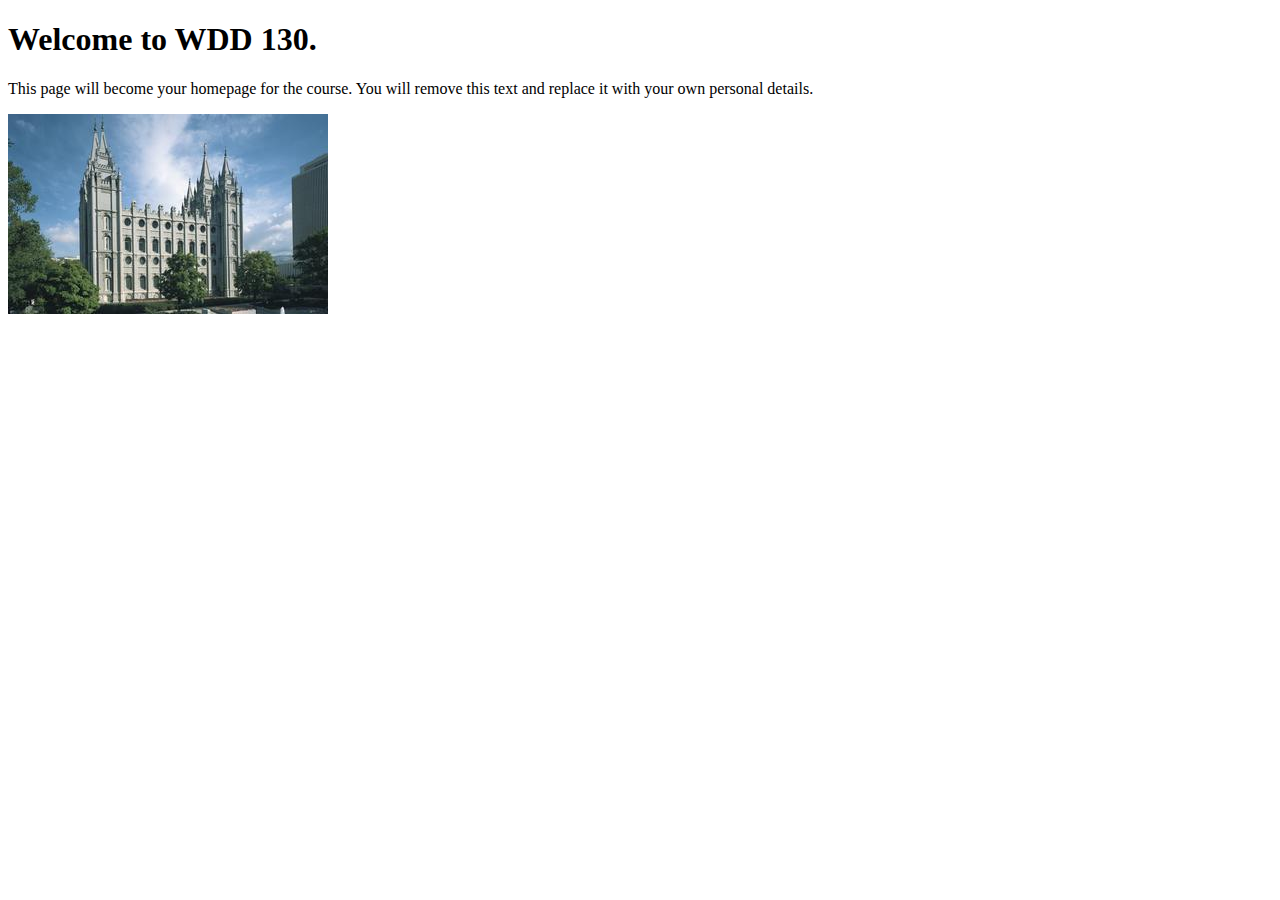
<file: index.html>
<!DOCTYPE html>
<html lang="en">
<head>
    <meta charset="UTF-8">
    <meta name="viewport" content="width=device-width, initial-scale=1.0">
    <title>WDD 130 | Personal Homepage</title>
</head>
<body>
    <h1>Welcome to WDD 130.</h1>
    <p>This page will become your homepage for the course. You will remove this text and replace it with your own personal details.</p>

    <img src="images/salt-lake-temple.jpg" alt="The Salt Lake Temple.">
</body>
</html>
</file>
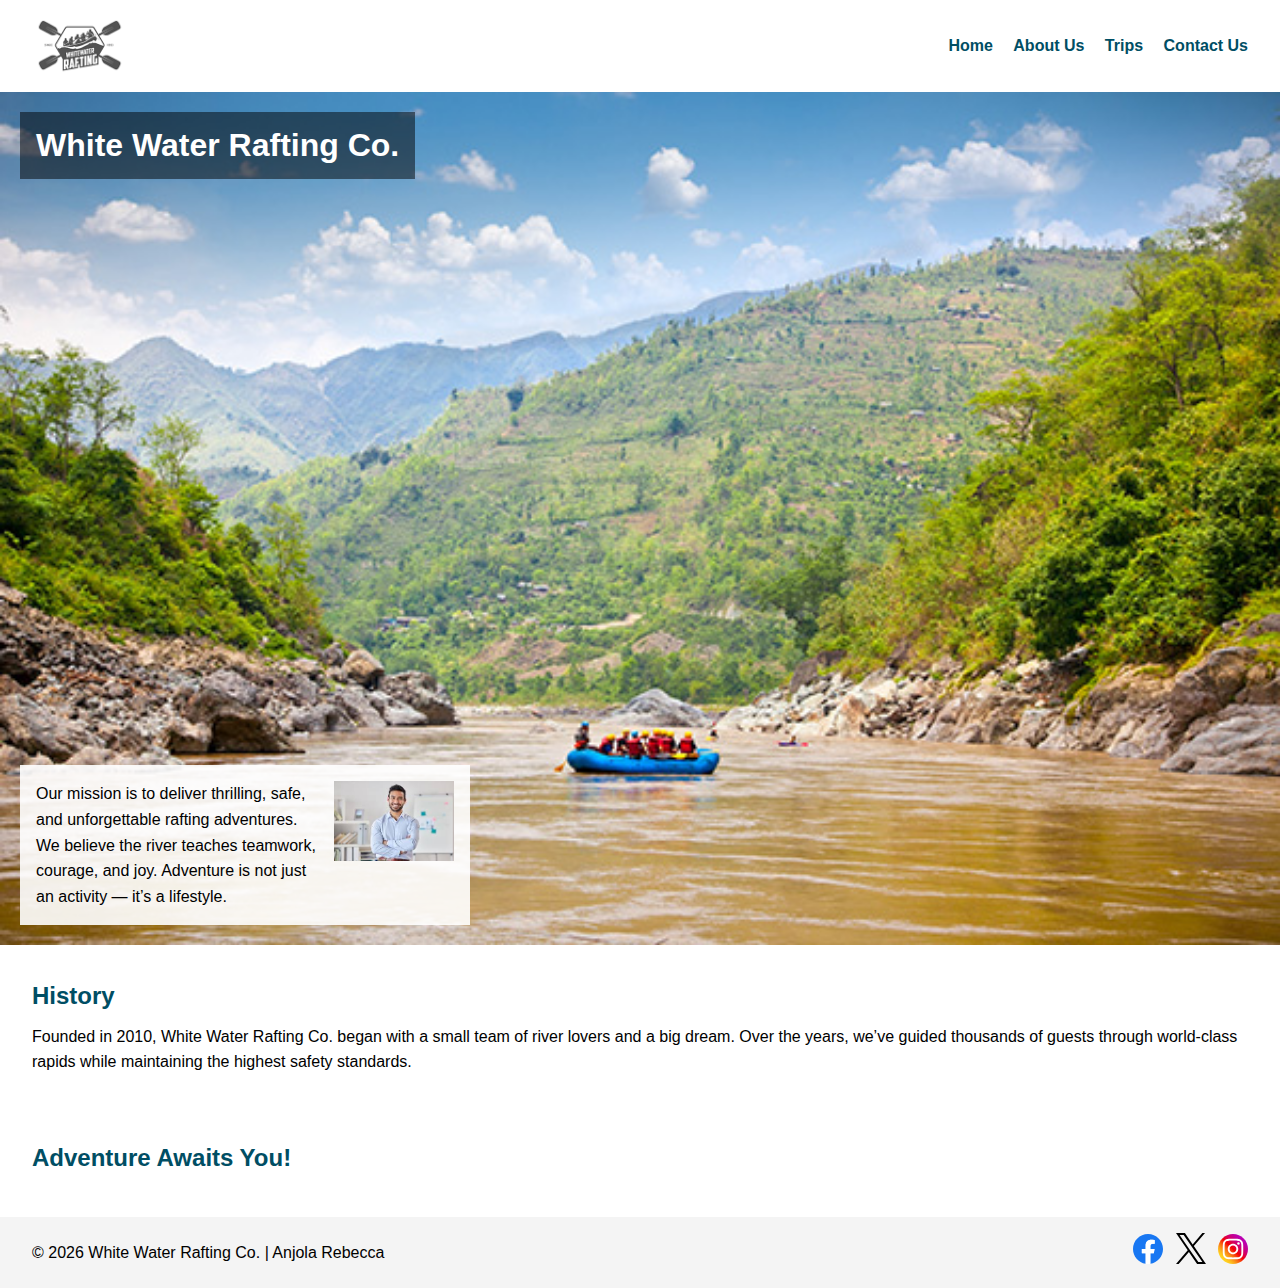
<file: about.html>
<!DOCTYPE html>
<html lang="en">

<head>
    <meta charset="UTF-8">
    <meta name="viewport" content="width=device-width, initial-scale=1.0">
    <meta name="description"
      content="Learn about our white water rafting company, our mission, history, and passion for adventure.">
    <meta name="author" content="Daniel Oyewale">
    <title>About Us | White Water Rafting</title>

    <link rel="stylesheet" href="styles/rafting.css">
</head>

<body>
    <header>
        <img src="images/logo.png" alt="White Water Rafting Logo">

        <nav>
            <a href="index.html">Home</a>
            <a href="about.html">About Us</a>
            <a href="trips.html">Trips</a>
            <a href="contact.html">Contact Us</a>
        </nav>
    </header>

    <main>
        <div class="hero">
            <img src="images/hero.jpg" alt="White water rafting adventure">

            <h1>White Water Rafting Co.</h1>

            <article>
                <img src="images/employee.jpeg" alt="Happy rafting guide">
                <p>
                    Our mission is to deliver thrilling, safe, and unforgettable rafting
                    adventures. We believe the river teaches teamwork, courage, and joy.
                    Adventure is not just an activity — it’s a lifestyle.
                </p>
            </article>
        </div>

        <section>
            <h2>History</h2>
            <p>
                Founded in 2010, White Water Rafting Co. began with a small team of river
                lovers and a big dream. Over the years, we’ve guided thousands of guests
                through world-class rapids while maintaining the highest safety standards.
            </p>
        </section>

        <section>
            <h2>Adventure Awaits You!</h2>
        </section>
    </main>

    <footer>
        <p>© 2026 White Water Rafting Co. | Anjola Rebecca </p>

        <nav class="socialmedia">
            <a href="https://facebook.com">
                <img src="images/facebook.svg" alt="Facebook">
            </a>
            <a href="https://twitter.com">
                <img src="images/twitter.svg" alt="Twitter">
            </a>
            <a href="https://instagram.com">
                <img src="images/instagram.svg" alt="Instagram">
            </a>
        </nav>
    </footer>
</body>

</html>
</file>
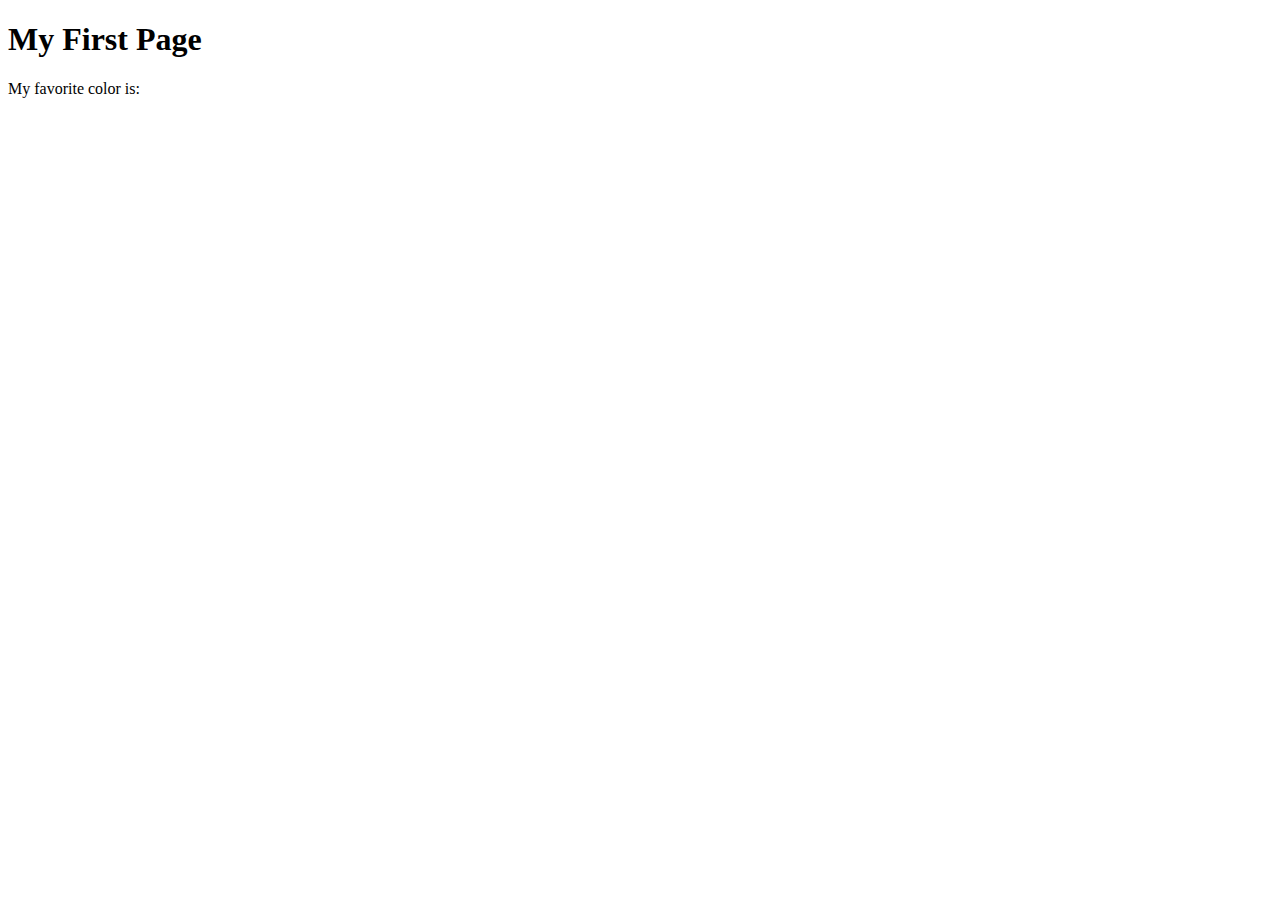
<file: week01/first-page.html>
<!DOCTYPE html>
<html lang="en">
<head>
    <meta charset="UTF-8">
    <meta name="viewport" content="width=device-width, initial-scale=1.0">
    <title>My First Page</title>
</head>
<body>
    <h1>My First Page</h1>
    <p>My favorite color is: </p>
</body>
</html>
</file>
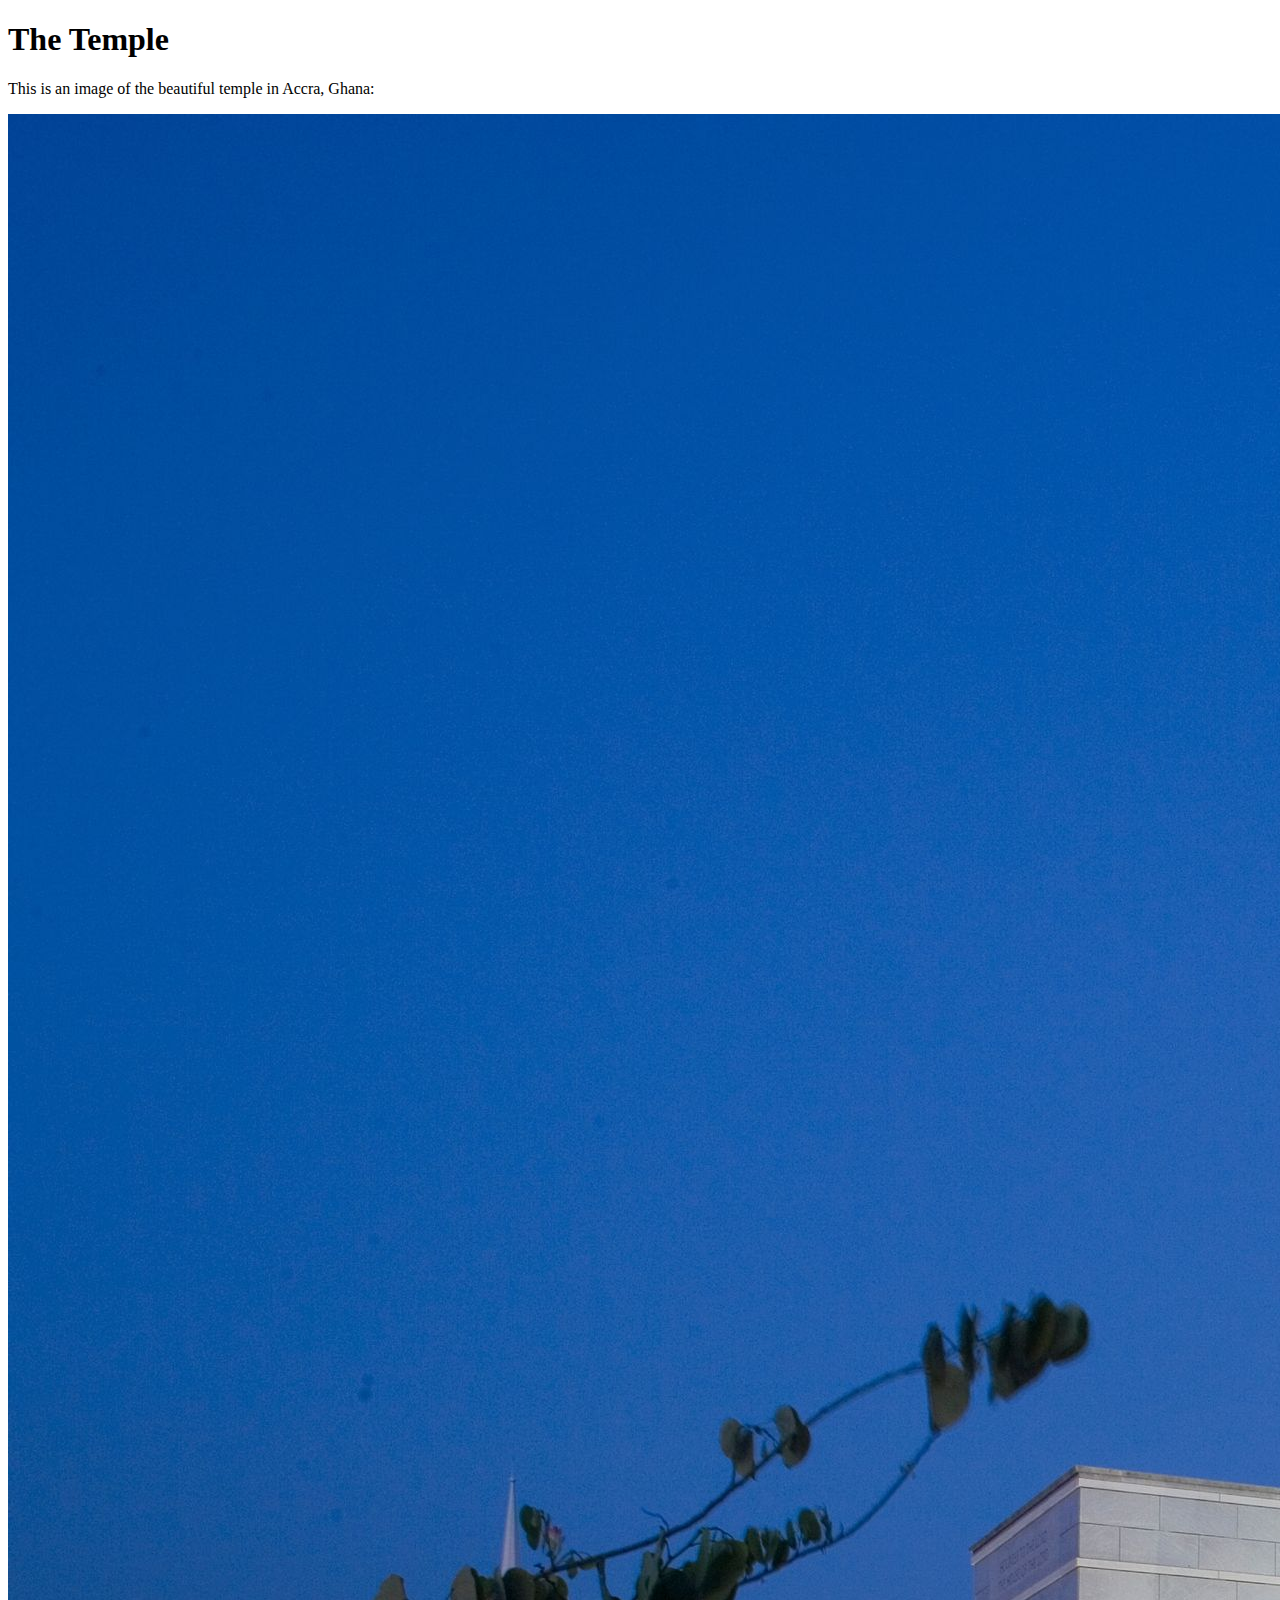
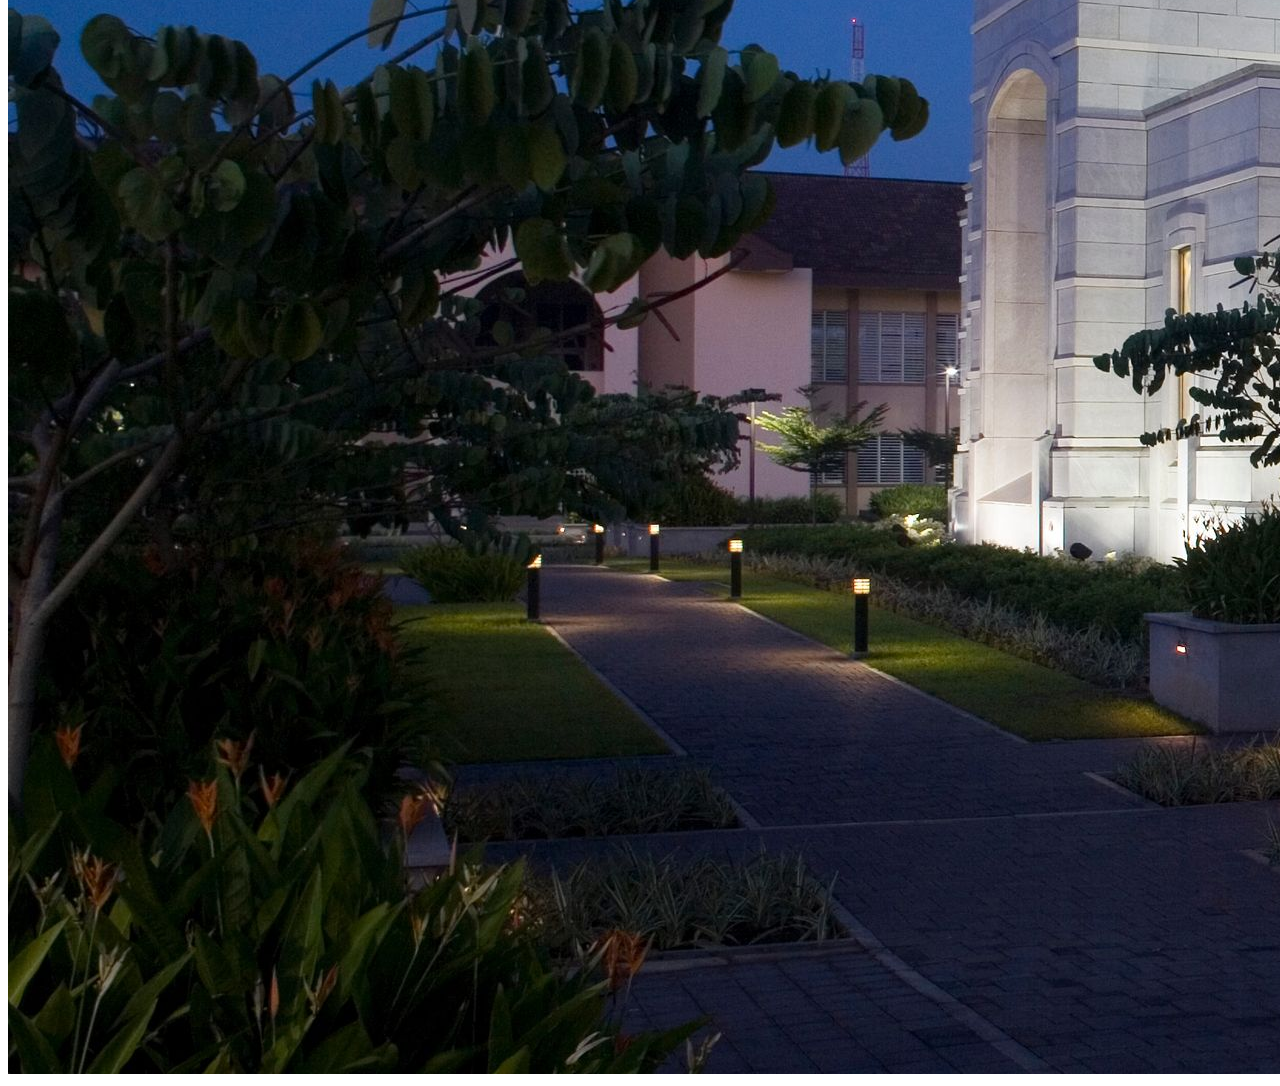
<file: week01/images.html>
<!DOCTYPE html>
<html lang="en">
<head>
    <meta charset="UTF-8">
    <meta name="viewport" content="width=device-width, initial-scale=1.0">
    <title>Temple Image</title>
</head>
<body>
    <h1>The Temple</h1>
    <p>This is an image of the beautiful temple in Accra, Ghana:</p>
    <img src="images/temple-large.jpeg" alt="The Accra Ghana Temple">
    
</body>
</html>
</file>
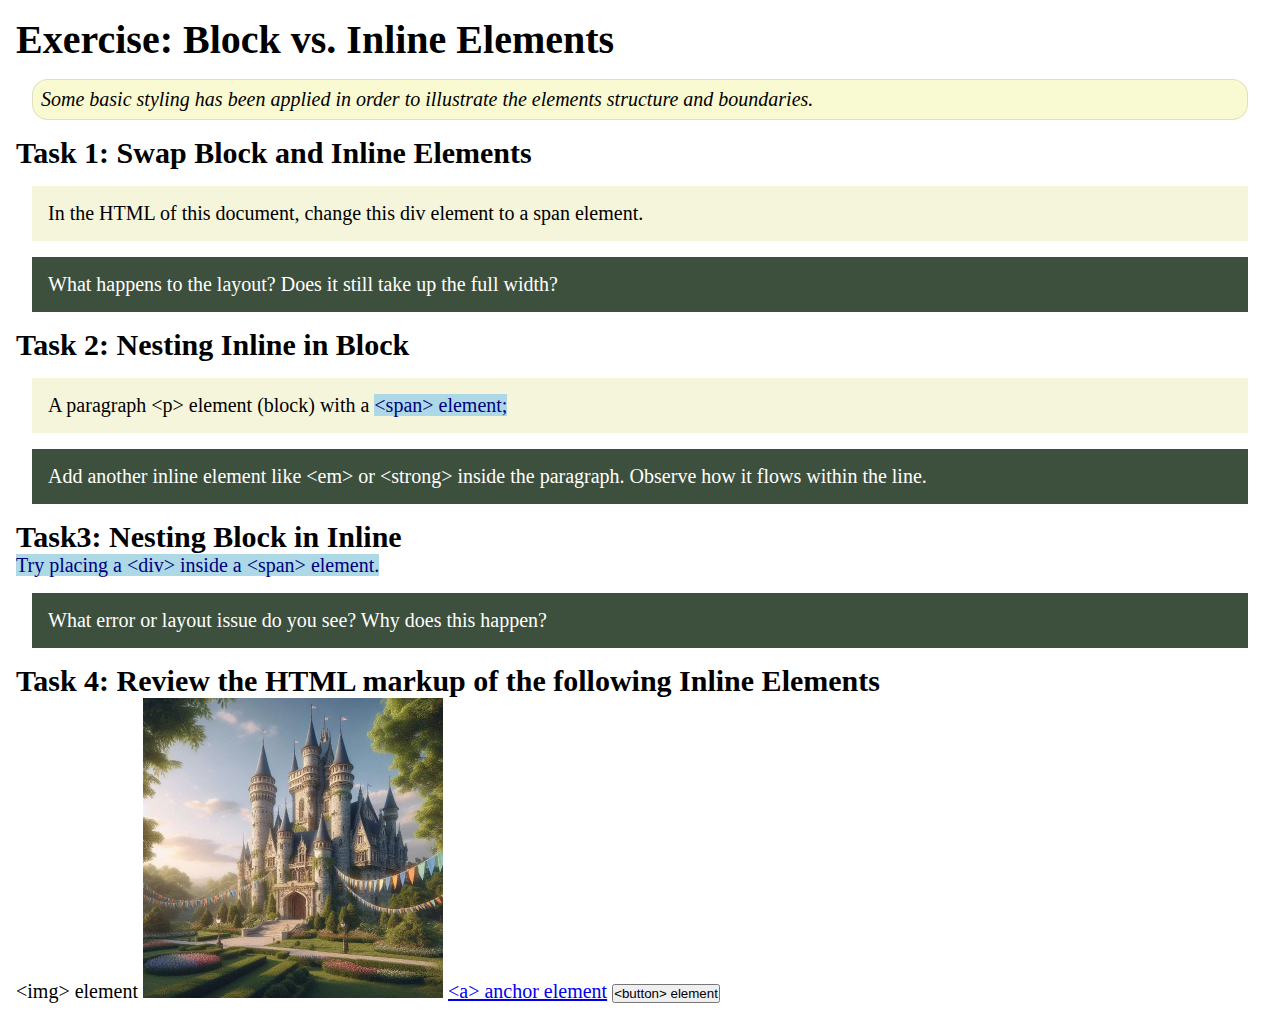
<file: week02/block-vs-inline.html>
<!DOCTYPE html>
<html lang="en">

<head>
    <meta charset="UTF-8">
    <meta name="viewport" content="width=device-width, initial-scale=1.0">
    <title>Exercise: Block vs. Inline Elements</title>
    <link rel="stylesheet" href="styles/block-vs-inline.css">
</head>

<body>
    <main>
        <h1>Exercise: Block vs. Inline Elements</h1>
        <p class="note">Some basic styling has been applied in order to illustrate the elements structure and
            boundaries.</p>

        <h2>Task 1: Swap Block and Inline Elements</h2>
        <div>In the HTML of this document, change this div element to a span element.</div>

        <p class="question">What happens to the layout? Does it still take up the full width?</p>

        <h2>Task 2: Nesting Inline in Block</h2>
        <p>A paragraph &lt;p&gt; element (block) with a <span>&lt;span&gt; element;</span></p>
        <p class="question">Add another inline element like &lt;em&gt; or &lt;strong&gt; inside the paragraph. Observe
            how it flows within the line.</p>

        <h2>Task3: Nesting Block in Inline</h2>
        <span>Try placing a &lt;div&gt; inside a &lt;span&gt; element.</span>
            <p class="question">What error or layout issue do you see? Why does this happen?</p>


            <h2>Task 4: Review the HTML markup of the following Inline Elements</h2>
        &lt;img&gt; element
        <img src="images/castle.webp" alt="placeholder image (images are inline)" width="300" height="300">
        <a href="https://churchofjesuschrist.org">&lt;a&gt; anchor element</a>
        <button type="button">&lt;button&gt; element</button>
    </main>
</body>

</html>
</file>
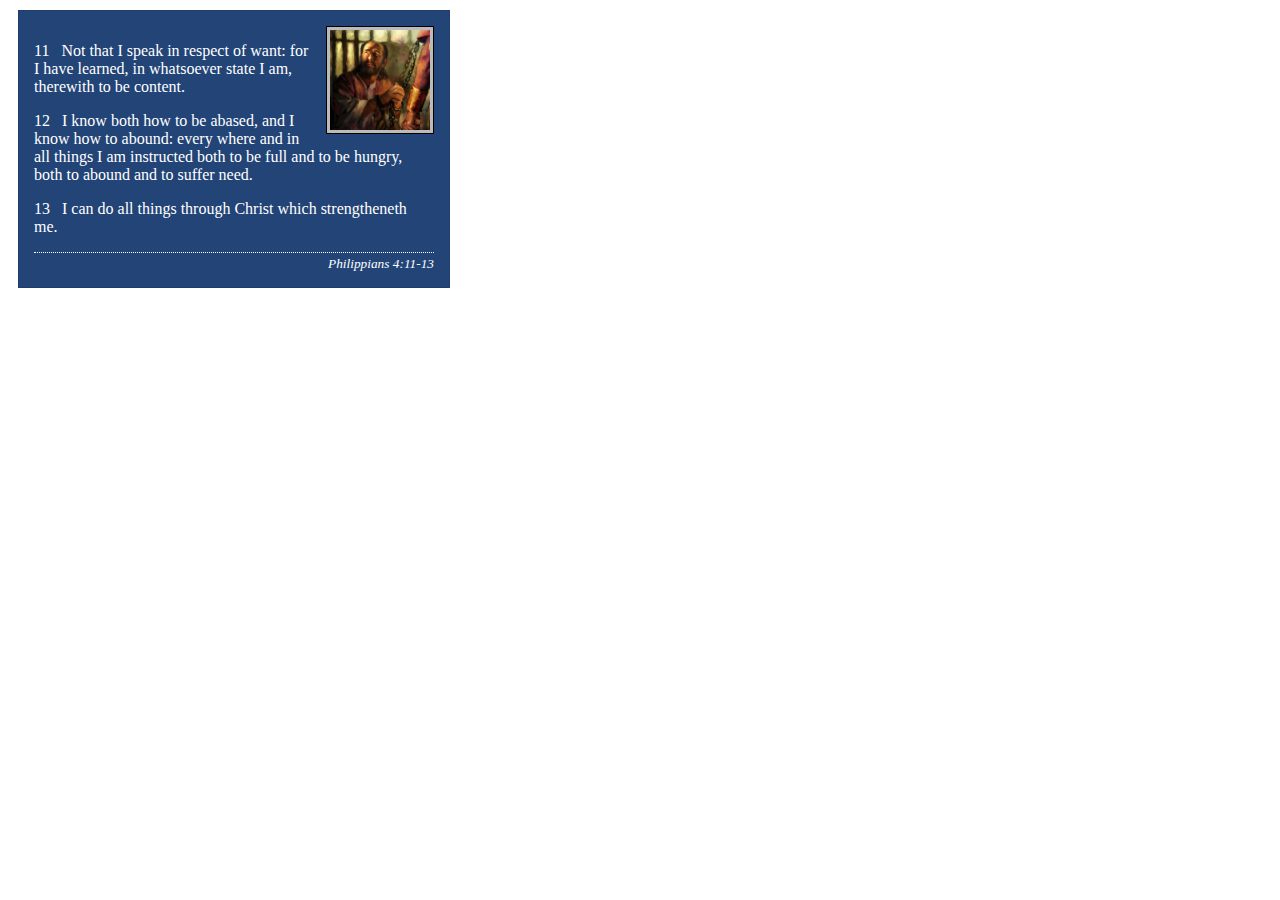
<file: week02/box-model-solution.html>
<!DOCTYPE html>
<html lang="en">
<head>
    <meta charset="UTF-8">
    <meta name="viewport" content="width=device-width, initial-scale=1.0">
    <title>Box Model Activity</title>
    <link rel="stylesheet" href="styles/box-model-solution.css">
</head>
<body>
    <main>
        <div class="callout">
            <img src="images/apostle-paul-imprisoned.webp" alt="Paul the Apostle - Imprisoned in Rome" width="200" height="200">
            <blockquote>
                <p>11 &nbsp; Not that I speak in respect of want: for I have learned, in whatsoever state I am, therewith to be content.</p>
                <p>12 &nbsp; I know both how to be abased, and I know how to abound: every where and in all things I am instructed both to be full and to be hungry, both to abound and to suffer need.</p>
                <p>13 &nbsp; I can do all things through Christ which strengtheneth me.</p>
            </blockquote>
            <cite>Philippians 4:11-13</cite>
        </div>
    </main>
</body>
</html>
</file>
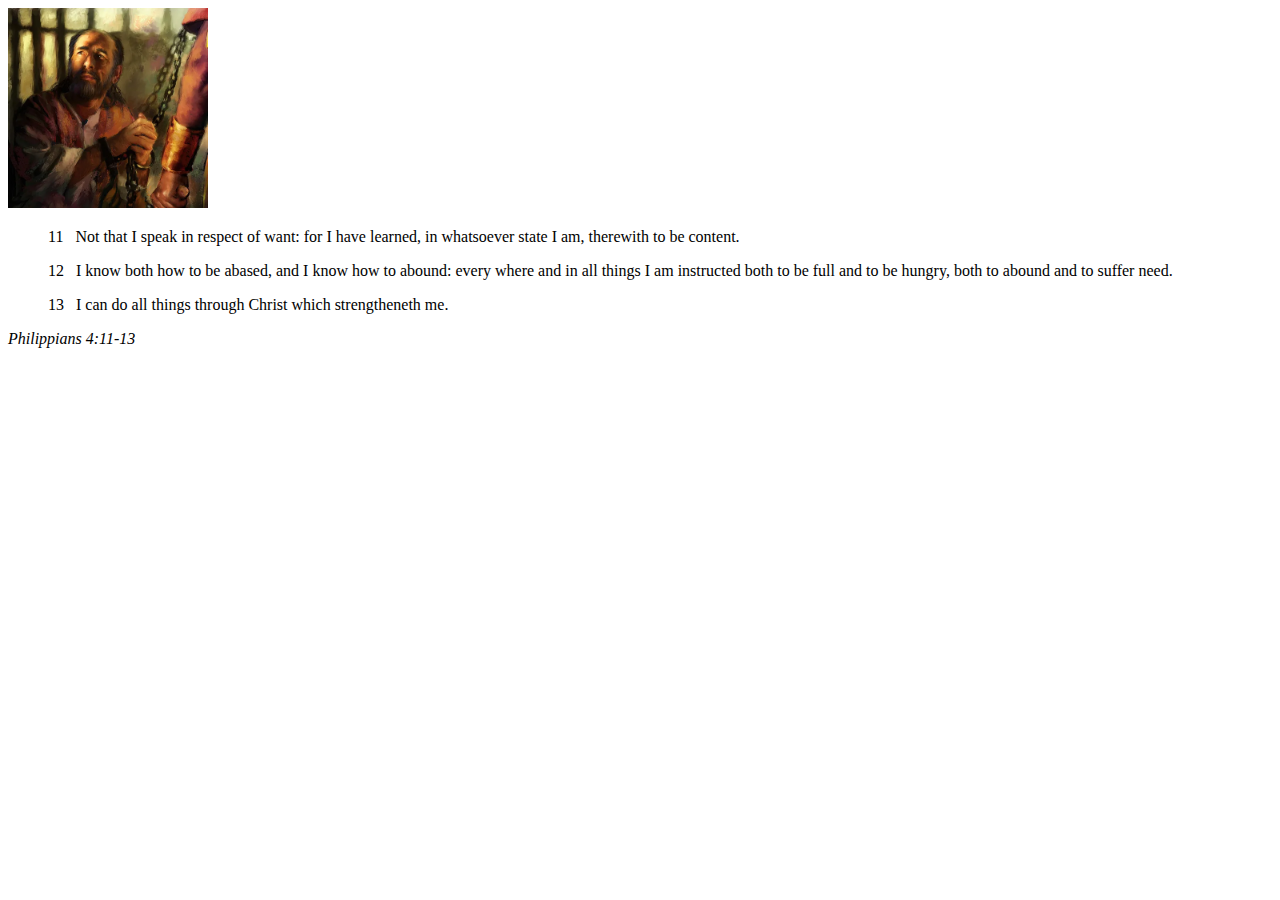
<file: week02/box-model.html>
<!DOCTYPE html>
<html lang="en">
<head>
    <meta charset="UTF-8">
    <meta name="viewport" content="width=device-width, initial-scale=1.0">
    <title>Box Model Activity</title>
</head>
<body>
    <main>
        <div class="callout">
            <img src="images/apostle-paul-imprisoned.webp" alt="Paul the Apostle - Imprisoned in Rome" width="200" height="200">
            <blockquote>
                <p>11 &nbsp; Not that I speak in respect of want: for I have learned, in whatsoever state I am, therewith to be content.</p>
                <p>12 &nbsp; I know both how to be abased, and I know how to abound: every where and in all things I am instructed both to be full and to be hungry, both to abound and to suffer need.</p>
                <p>13 &nbsp; I can do all things through Christ which strengtheneth me.</p>
            </blockquote>
            <cite>Philippians 4:11-13</cite>
        </div>
    </main>
</body>
</html>
</file>
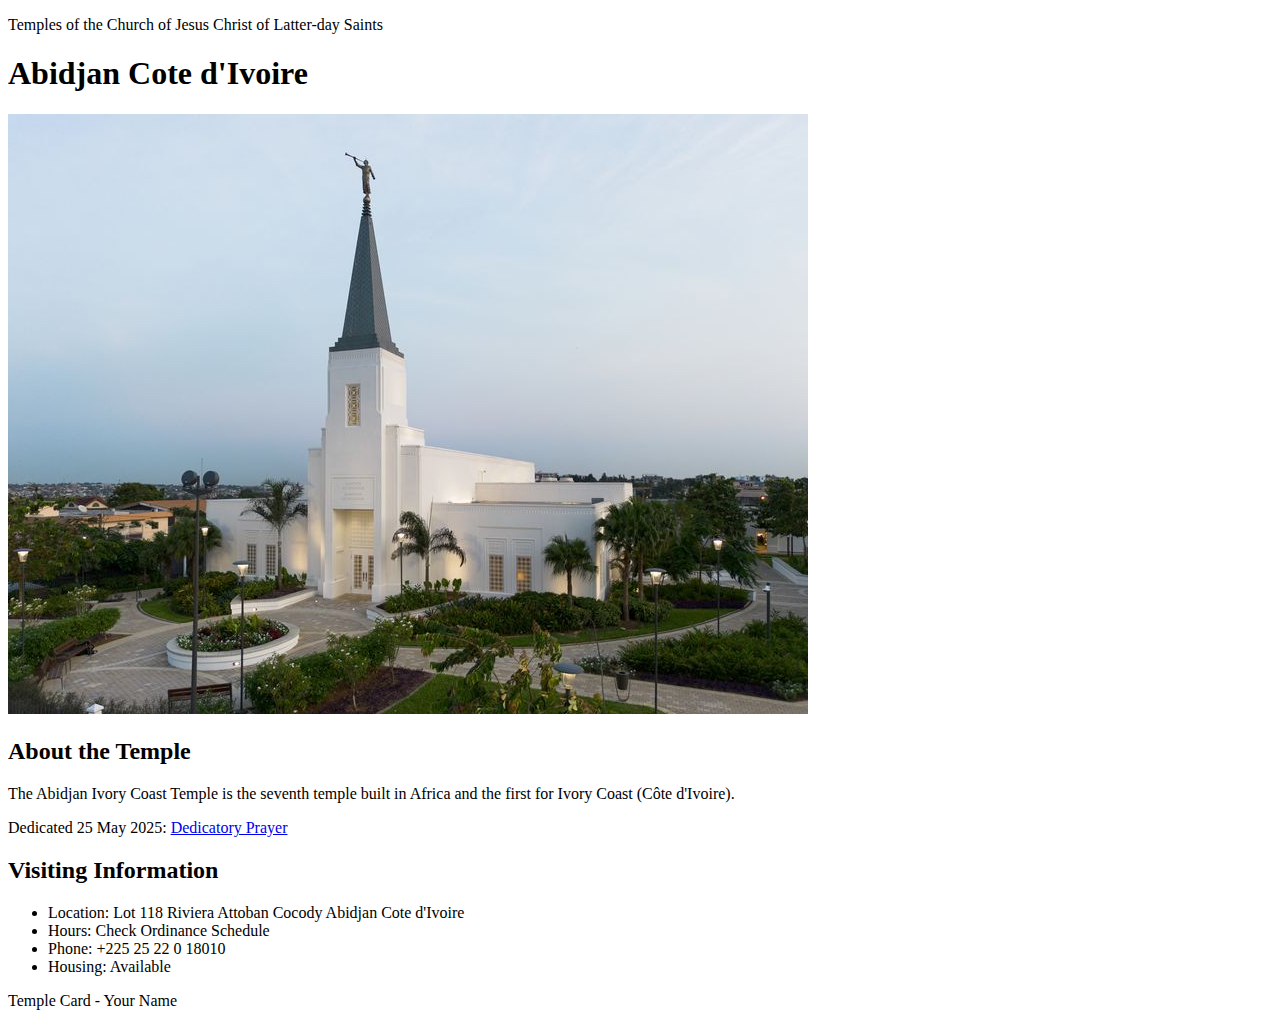
<file: week02/temple.html>
<!DOCTYPE html>
<html lang="en">

<head>
    <meta charset="UTF-8">
    <meta name="viewport" content="width=device-width, initial-scale=1.0">
    <title>Temple Card - Abidjan Cote d'Ivoire</title>
</head>

<body>
    <header>
        <p>Temples of the Church of Jesus Christ of Latter-day Saints</p>
    </header>
    <main>
        <h1>Abidjan Cote d'Ivoire</h1>
        <picture>
            <img src="images/abidjan-ivory-coast.jpeg" alt="Abidjan Cote d'Ivoire Temple">
        </picture>
        <section>
            <h2>About the Temple</h2>
            <p>The Abidjan Ivory Coast Temple is the seventh temple built in Africa and the first for Ivory Coast (Côte
                d'Ivoire).</p>
            <p>Dedicated 25 May 2025: <a
                    href="https://www.churchofjesuschrist.org/temples/dedicatory-prayer/abidjan-ivory-coast-temple/2025-05-25?lang=eng"
                    target="_blank" rel="noopener noreferrer">Dedicatory Prayer</a></p>
        </section>
        <section>
            <h2>Visiting Information</h2>
            <ul>
                <li>Location: Lot 118 Riviera Attoban Cocody Abidjan Cote d'Ivoire</li>
                <li>Hours: Check Ordinance Schedule</li>
                <li>Phone: +225 25 22 0 18010</li>
                <li>Housing: Available</li>
            </ul>
        </section>
    </main>
    <footer>
        <p>Temple Card - Your Name</p>
    </footer>
</body>

</html>
</file>
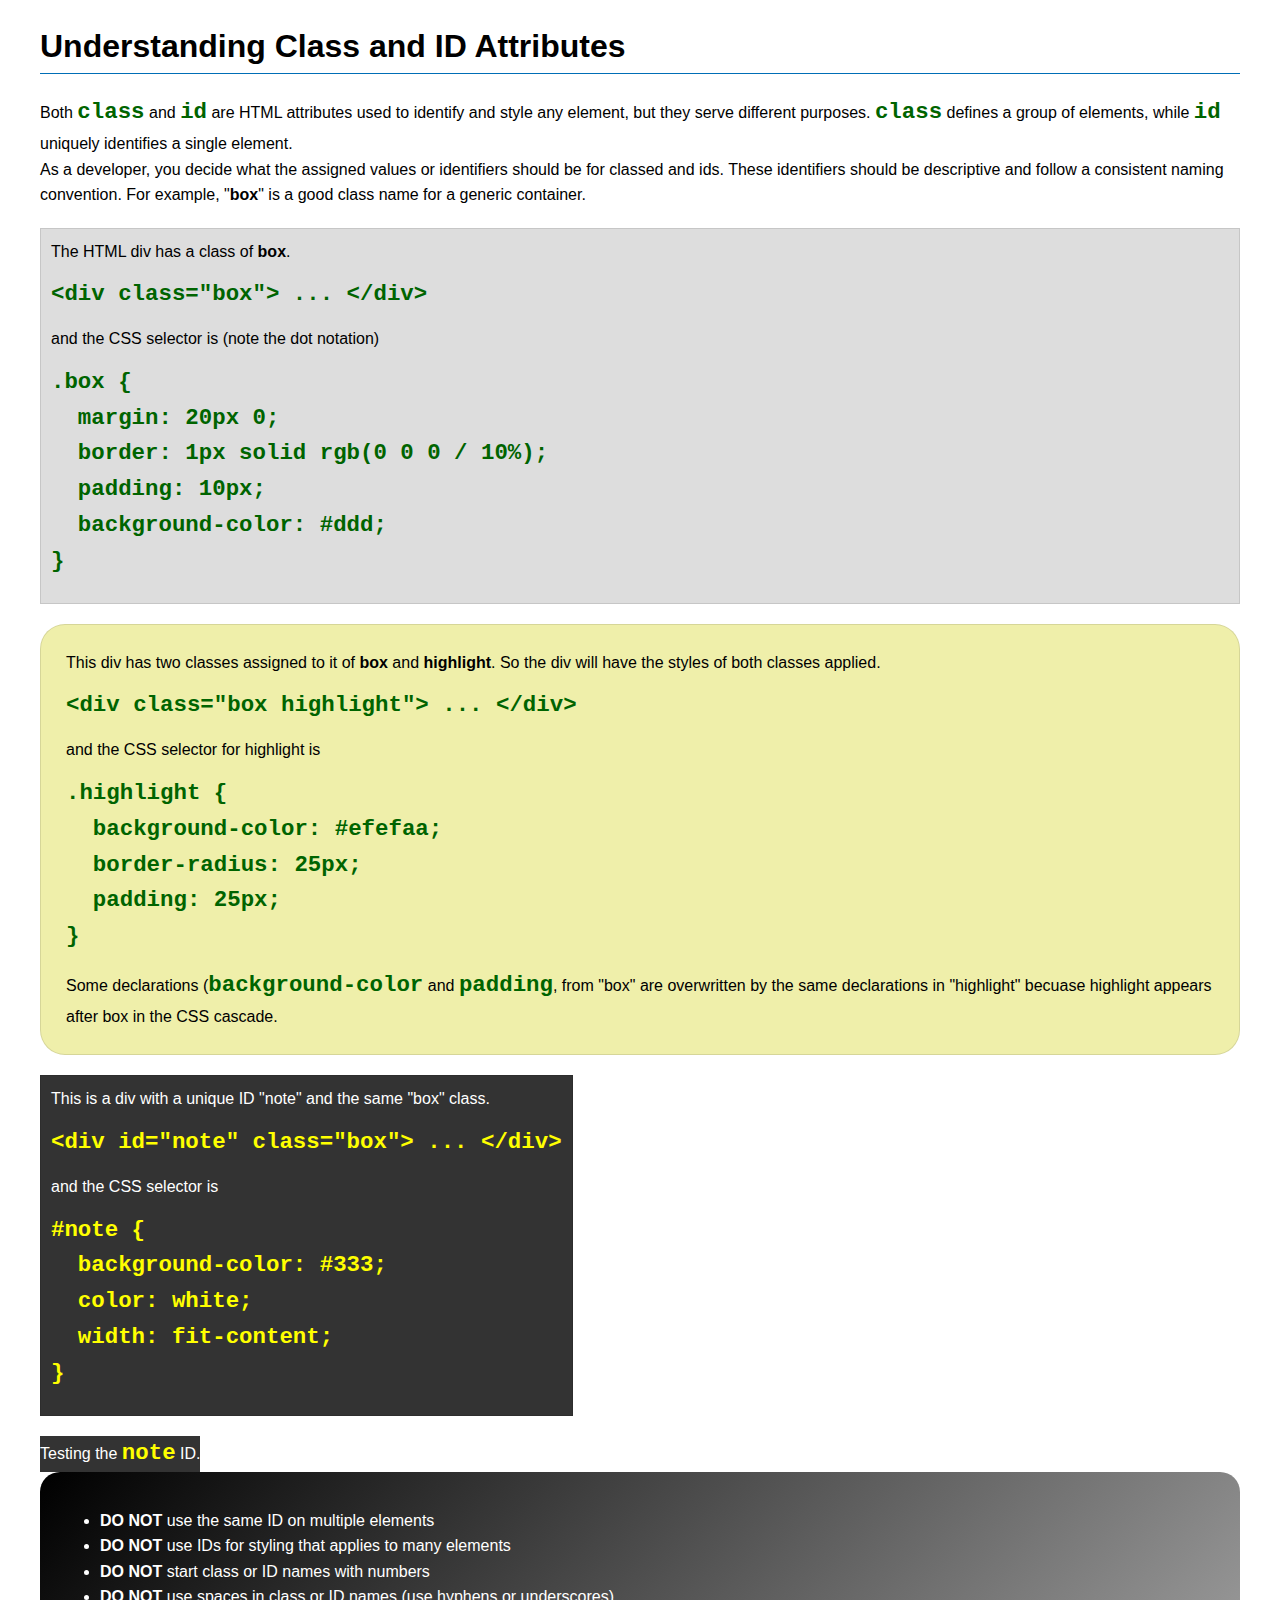
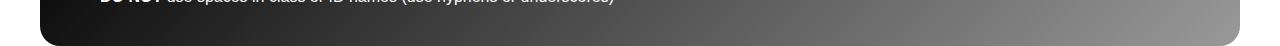
<file: week03/class-and-id.html>
<!DOCTYPE html>
<html lang="en">

<head>
    <meta charset="UTF-8">
    <meta name="viewport" content="width=device-width, initial-scale=1.0">
    <title>Class vs ID Attributes</title>
    <link rel="stylesheet" href="styles/class-and-id.css">
</head>

<body>
    <h1>Understanding Class and ID Attributes</h1>
    <p>Both <code>class</code> and <code>id</code> are HTML attributes used to identify and style any element, but they
        serve different purposes. <code>class</code> defines a group of elements, while <code>id</code> uniquely
        identifies a single element.</p>
    <p>As a developer, you decide what the assigned values or identifiers should be for classed and ids. These
        identifiers should be
        descriptive and follow a consistent naming convention. For example, "<strong>box</strong>" is a good class name
        for a generic container.</p>
    <div class="box">
        <p>The HTML div has a class of <strong>box</strong>.</p>
        <pre><code class="html">&lt;div class="box"&gt; ... &lt;/div&gt;</code></pre>
        and the CSS selector is (note the dot notation)
        <pre><code class="css">.box {
  margin: 20px 0;
  border: 1px solid rgb(0 0 0 / 10%);
  padding: 10px;
  background-color: #ddd; 
}</code></pre>
    </div>

    <div class="box highlight">
        <p>This div has two classes assigned to it of <strong>box</strong> and <strong>highlight</strong>. So the div
            will have the styles of both classes applied.</p>
        <pre><code class="html">&lt;div class="box highlight"&gt; ... &lt;/div&gt;</code></pre>
        and the CSS selector for highlight is
        <pre><code class="css">.highlight {
  background-color: #efefaa;
  border-radius: 25px;
  padding: 25px;
}</code></pre>
<p>Some declarations (<code>background-color</code> and <code>padding</code>, from "box" are overwritten by the same declarations in "highlight" becuase highlight appears after box in the CSS cascade.</p>
    </div>

    <div id="note" class="box">
        <p>This is a div with a unique ID "note" and the same "box" class.</p>
        <pre><code class="html">&lt;div id="note" class="box"&gt; ... &lt;/div&gt;</code></pre>
        and the CSS selector is
        <pre><code class="css">#note {
  background-color: #333;
  color: white;
  width: fit-content;
}</code></pre>
    </div>

    <div id="note">
        <p>Testing the <code>note</code> ID.</p>
    </div>

    <section id="best-practice">
        <ul>
            <li><strong>DO NOT</strong> use the same ID on multiple elements</li>
            <li><strong>DO NOT</strong> use IDs for styling that applies to many elements</li>
            <li><strong>DO NOT</strong> start class or ID names with numbers</li>
            <li><strong>DO NOT</strong> use spaces in class or ID names (use hyphens or underscores)</li>
        </ul>
    </section>




</body>

</html>
</file>
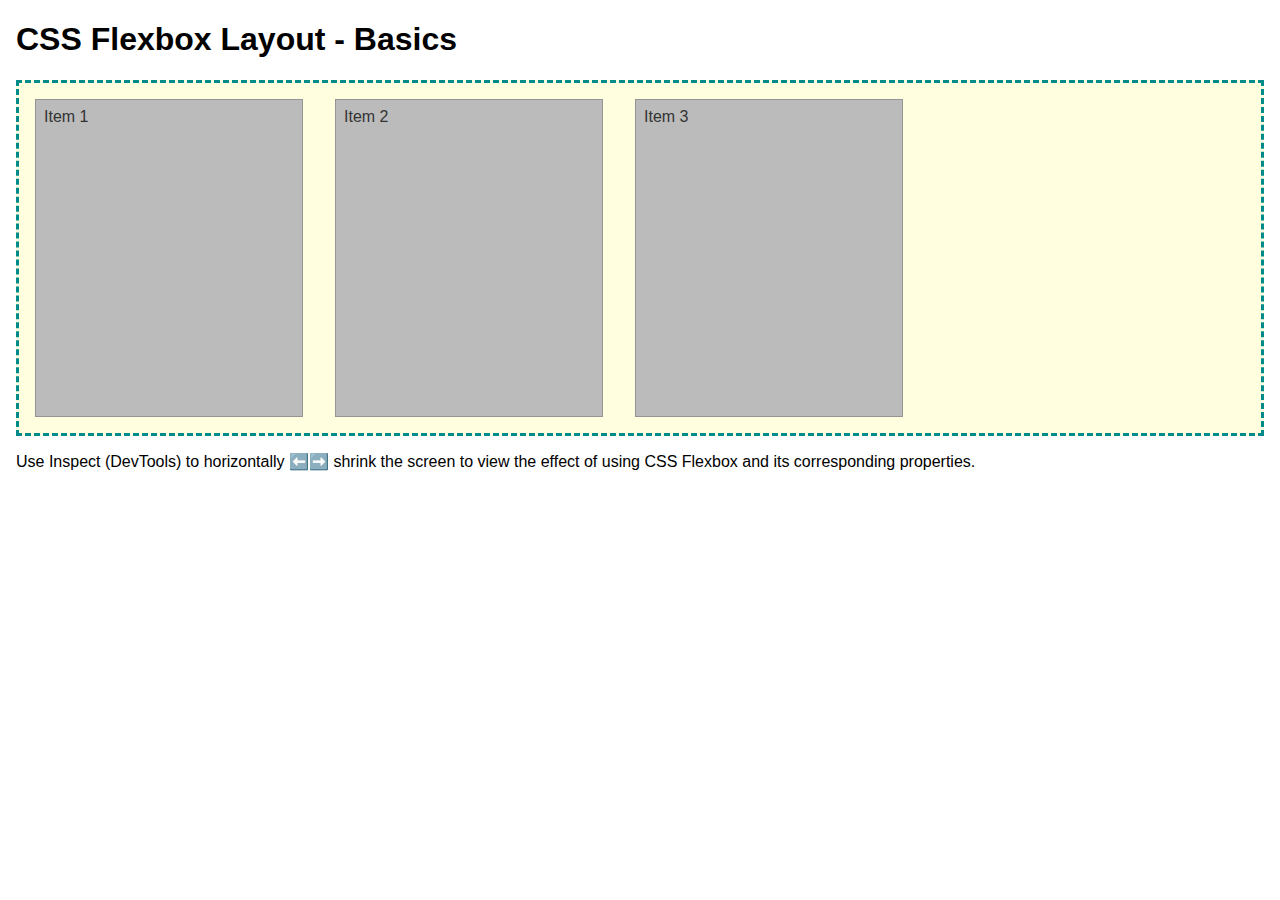
<file: week04/flexbox-layout.html>
<!DOCTYPE html>
<html lang="en">
<head>
    <meta charset="UTF-8">
    <meta name="viewport" content="width=device-width, initial-scale=1.0">
    <title>CSS Flexbox Layout - Basics</title>
    <link rel="stylesheet" href="styles/flexbox.css">
</head>
<body>
    <main>
        <h1>CSS Flexbox Layout - Basics</h1>
        <div class="flex-container">
            <div class="flex-item item1">Item 1</div>
            <div class="flex-item item2">Item 2</div>
            <div class="flex-item item3">Item 3</div>
        </div>
        <p>Use Inspect (DevTools) to horizontally ⬅️➡️ shrink the screen to view the effect of using CSS Flexbox and its corresponding properties.</p>
    </main>
</body>
</html>
</file>
<file: styles/rafting.css>
:root {
    --primary-color: #004e64;
    --secondary-color: #00a5cf;
    --text-color: #000;
    --light-bg: #ffffff;
}

*,
*::before,
*::after {
    margin: 0;
    padding: 0;
    box-sizing: border-box;
}

body {
    font-family: Arial, Helvetica, sans-serif;
    color: var(--text-color);
    background-color: var(--light-bg);
    line-height: 1.6;
}

/* Header */
header {
    display: flex;
    align-items: center;
    justify-content: space-between;
    padding: 1rem 2rem;
}

header img {
    height: 60px;
}

nav a {
    margin-left: 1rem;
    text-decoration: none;
    color: var(--primary-color);
    font-weight: bold;
}

/* Hero Section */
.hero {
    position: relative;
}

.hero img {
    width: 100%;
    display: block;
}

.hero h1 {
    position: absolute;
    top: 20px;
    left: 20px;
    color: white;
    background-color: rgba(0, 0, 0, 0.5);
    padding: 0.5rem 1rem;
}

.hero article {
    position: absolute;
    bottom: 20px;
    left: 20px;
    background-color: rgba(255, 255, 255, 0.9);
    padding: 1rem;
    max-width: 450px;
}

.hero article img {
    float: right;
    width: 120px;
    margin-left: 1rem;
}

/* Main Content */
section {
    padding: 2rem;
}

section h2 {
    color: var(--primary-color);
    margin-bottom: 0.5rem;
}

/* Footer */
footer {
    display: flex;
    align-items: center;
    justify-content: space-between;
    padding: 1rem 2rem;
    background-color: #f4f4f4;
}

.socialmedia a {
    text-decoration: none;
    margin-left: 0.5rem;
}

.socialmedia img {
    width: 30px;
}
</file>
<file: week02/styles/block-vs-inline.css>
* {
    margin: 0;
    padding: 0;
}

body {
    font-size: 20px;
    margin: 1rem;
}

p,
div {
    background-color: beige;
    margin: 1rem;
    padding: 1rem;
}

span {
    color: navy;
    background-color: lightblue;
}

code {
    margin: 0;
    padding: 0;
    color: green;
    font-size: 1.2rem;
}

.note {
    font-style: italic;
    background-color: lightgoldenrodyellow;
    border-radius: 1rem;
    border: 1px solid rgb(0 0 0 / 10%);
    margin: 1rem;
    padding: .5rem;
}

.question {
    background-color: #3d503d;
    color: #fff;
}
</file>
<file: week02/styles/box-model-solution.css>
.callout {
    max-width: 400px;
    margin: 10px;
    border: 1px solid rgba(0, 0, 0, .1);
    padding: 15px;
    background-color: #247;
    color: #fff;
}

.callout img {
    float: right;
    margin: 0 0 10px 15px;
    border: 1px solid #000;
    padding: 3px;
    background-color: #bbb;
    width: 100px;
    height: auto;

}

blockquote {
    margin: 0;
}

cite {
    display: block;
    border-top: 1px dotted #fff;
    padding-top: 3px;
    text-align: right;
    font-size: smaller;
}
</file>
<file: week03/styles/class-and-id.css>
body {
    font-family: Arial, sans-serif;
    line-height: 1.6;
    margin: 0;
    padding: 0 40px;
}

h1 {
    border-bottom: 1px solid rgb(0 110 182);
    padding-bottom: 0;
}



p {
    margin: 0;
}

code {
    color: darkgreen;
    font-weight: 700;
    font-size: 1.4rem;
}

/* Class examples - can be reused */

.box {
    margin: 20px 0;
    border: 1px solid rgb(0 0 0 / 10%);
    padding: 10px;
    background-color: #ddd; /* this is shorthand for #dddddd */
}

.highlight {
    background-color: #efefaa;
    border-radius: 25px;
    padding: 25px;
}

/* ID examples - should be unique */

#note {
    background-color: #333;
    color: white;
    width: fit-content;
}

#note code {
    color: yellow;
}

#best-practice {
    background: linear-gradient(135deg, #000 0%, #999 100%);
    color: white;
    border-radius: 20px;
    padding: 20px
}
</file>
<file: week04/styles/flexbox.css>
body {
    font-family: Helvetica, Arial, sans-serif;
    margin: 1rem;
}

.flex-container {
    border: 3px dashed darkcyan;
    background-color: lightyellow;
    display: flex;
    flex-wrap: wrap;
}

.flex-item {
    width: 250px;
    margin: 1rem;
    border: 1px solid rgb(0 0 0 / 20%);
    padding: 0.5rem;
    background-color: #bbb;
    color: #333;
}

.item1 {
    min-height: 100px;
}

.item2 {
    min-height: 200px;
}

.item3 {
    min-height: 300px;
}
</file>
